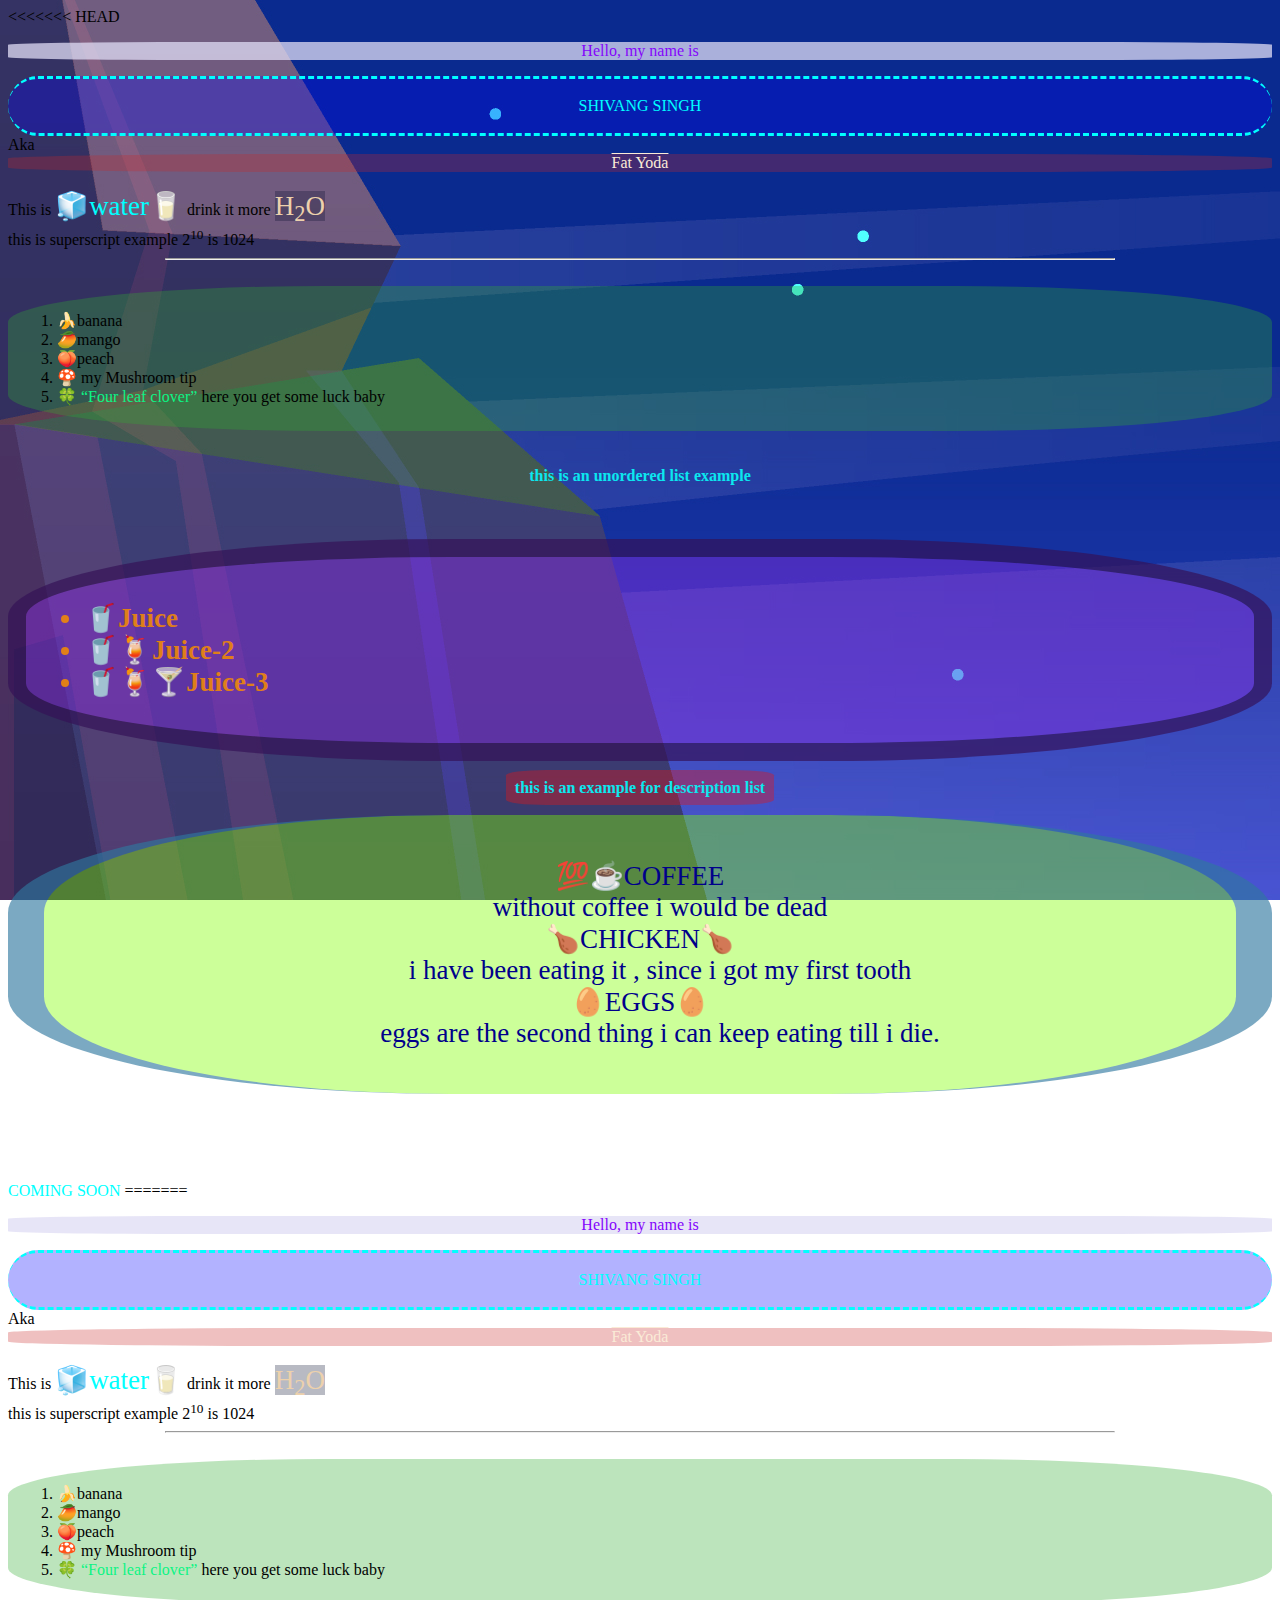
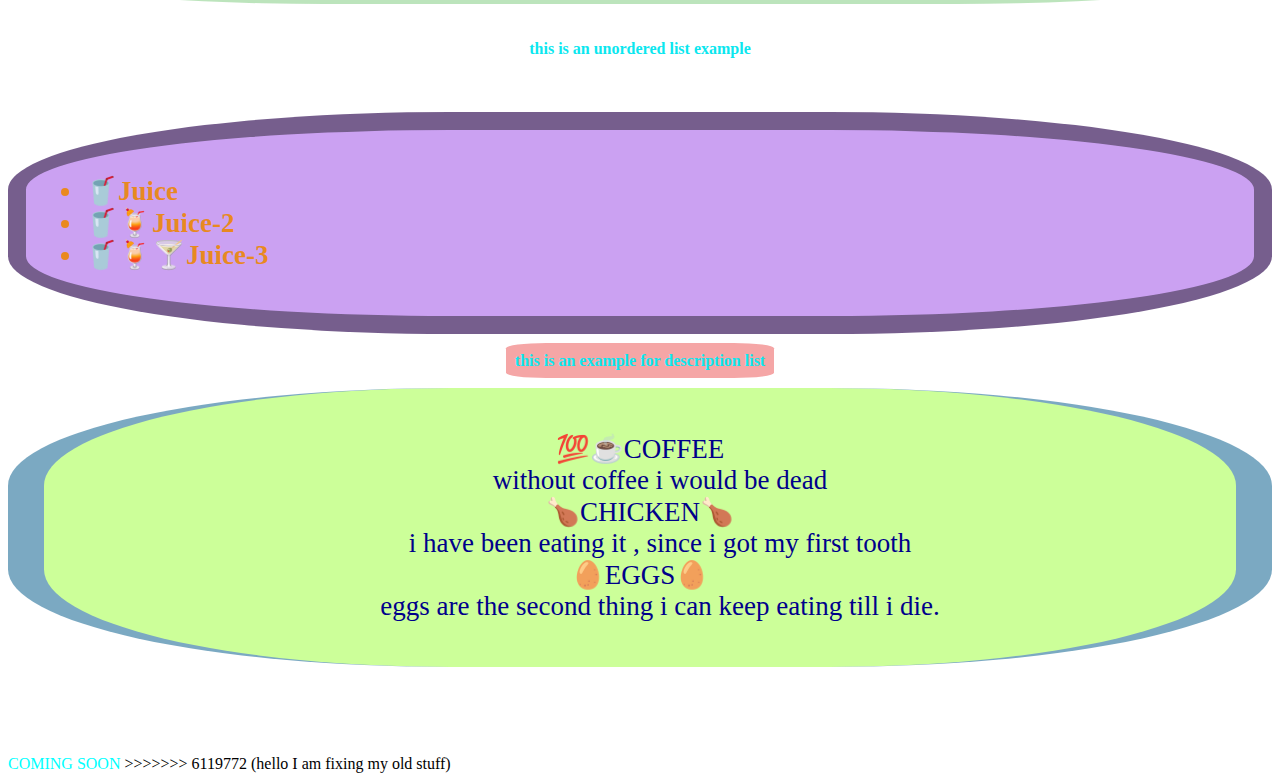
<file: bio.html>
<<<<<<< HEAD
<!DOCTYPE html>
<html lang="en">
<head>
    <meta charset="UTF-8">
    <meta http-equiv="X-UA-Compatible" content="IE=edge">
    <meta name="viewport" content="width=device-width, initial-scale=1.0">
    <title>about me , i think i am stupid</title>
    <link rel="stylesheet" href="style_3.css">
</head>
<body background="night.jpg" >
  <div class="main">
    <p class="paragraph" style="color: rgb(132, 4, 252); border-radius: 15%;text-align: center;background-color: rgba(223, 220, 245, 0.753);">
        Hello, my name is 
        <!--span is useful to use css on a particular element -->
        <br>
        <div class="name">SHIVANG SINGH</div> Aka <div class="alias">Fat Yoda</div>
        <br>
        This is <span style="color:aqua; font-size: 3vh;"> 🧊water🥛</span>
         drink it more
        <span style="font-size:3vh ;background-color: rgba(4, 9, 41, 0.283) ;color: rgb(237, 209, 172);">H<sub>2</sub>O</span>
    
        <br>
        this  is superscript example
        2<sup>10</sup> is 1024
<hr width="75%">
<br>
        <div class="olist">
            <ol>
                <li>🍌banana</li>
                <li>🥭mango</li>
                <li>🍑peach</li>
                <li>🍄 my Mushroom tip</li>
                <li>🍀 <q style ="color: rgb(12, 244, 132);">Four leaf clover</q> here you get some luck baby</li>
            </ol>
        </div>
        <br>
    <br>
        
    <div class="finale">
       this is an unordered list example
       <br>
    <br>
    <br>
    <br>
       <div class="ulist">
        <ul>
            <li>🥤juice</li>
            <li>🥤🍹juice-2</li>
            <li>🥤🍹🍸juice-3</li>
        </ul>
       </div>
       <br>
    <span style="background-color: rgba(228, 22, 22, 0.379);border-radius: 15%; padding: 1vh;">this is an example for description list</span>
    <br>
    <br>
    <div class="dlist">
        <dl><dt>💯☕COFFEE</dt>
            <dd>without coffee i would be dead</dd>
            <dt>🍗CHICKEN🍗</dt>
            <dd>i have been eating it ,
                since i got my first tooth</dd>
            <dt>🥚EGGS🥚</dt>
            <dd>eggs are the second 
                thing i can keep eating till i die.</dd>
        </dl>
    </div>
</div>
    
    </p>
  </div>
  <br>
  <br>
  <br>
  <br>
  <span style="text-align:justify ; color: aqua; ">COMING SOON</span>
</body>
</html>
=======
<!DOCTYPE html>
<html lang="en">
<head>
    <meta charset="UTF-8">
    <meta http-equiv="X-UA-Compatible" content="IE=edge">
    <meta name="viewport" content="width=device-width, initial-scale=1.0">
    <title>about me , i think i am stupid</title>
    <link rel="stylesheet" href="style_3.css">
</head>
<body background="night.jpg" >
  <div class="main">
    <p class="paragraph" style="color: rgb(132, 4, 252); border-radius: 15%;text-align: center;background-color: rgba(223, 220, 245, 0.753);">
        Hello, my name is 
        <!--span is useful to use css on a particular element -->
        <br>
        <div class="name">SHIVANG SINGH</div> Aka <div class="alias">Fat Yoda</div>
        <br>
        This is <span style="color:aqua; font-size: 3vh;"> 🧊water🥛</span>
         drink it more
        <span style="font-size:3vh ;background-color: rgba(4, 9, 41, 0.283) ;color: rgb(237, 209, 172);">H<sub>2</sub>O</span>
    
        <br>
        this  is superscript example
        2<sup>10</sup> is 1024
<hr width="75%">
<br>
        <div class="olist">
            <ol>
                <li>🍌banana</li>
                <li>🥭mango</li>
                <li>🍑peach</li>
                <li>🍄 my Mushroom tip</li>
                <li>🍀 <q style ="color: rgb(12, 244, 132);">Four leaf clover</q> here you get some luck baby</li>
            </ol>
        </div>
        <br>
    <br>
        
    <div class="finale">
       this is an unordered list example
       <br>
    <br>
    <br>
    <br>
       <div class="ulist">
        <ul>
            <li>🥤juice</li>
            <li>🥤🍹juice-2</li>
            <li>🥤🍹🍸juice-3</li>
        </ul>
       </div>
       <br>
    <span style="background-color: rgba(228, 22, 22, 0.379);border-radius: 15%; padding: 1vh;">this is an example for description list</span>
    <br>
    <br>
    <div class="dlist">
        <dl><dt>💯☕COFFEE</dt>
            <dd>without coffee i would be dead</dd>
            <dt>🍗CHICKEN🍗</dt>
            <dd>i have been eating it ,
                since i got my first tooth</dd>
            <dt>🥚EGGS🥚</dt>
            <dd>eggs are the second 
                thing i can keep eating till i die.</dd>
        </dl>
    </div>
</div>
    
    </p>
  </div>
  <br>
  <br>
  <br>
  <br>
  <span style="text-align:justify ; color: aqua; ">COMING SOON</span>
</body>
</html>
>>>>>>> 6119772 (hello I am fixing my old stuff)
</file>
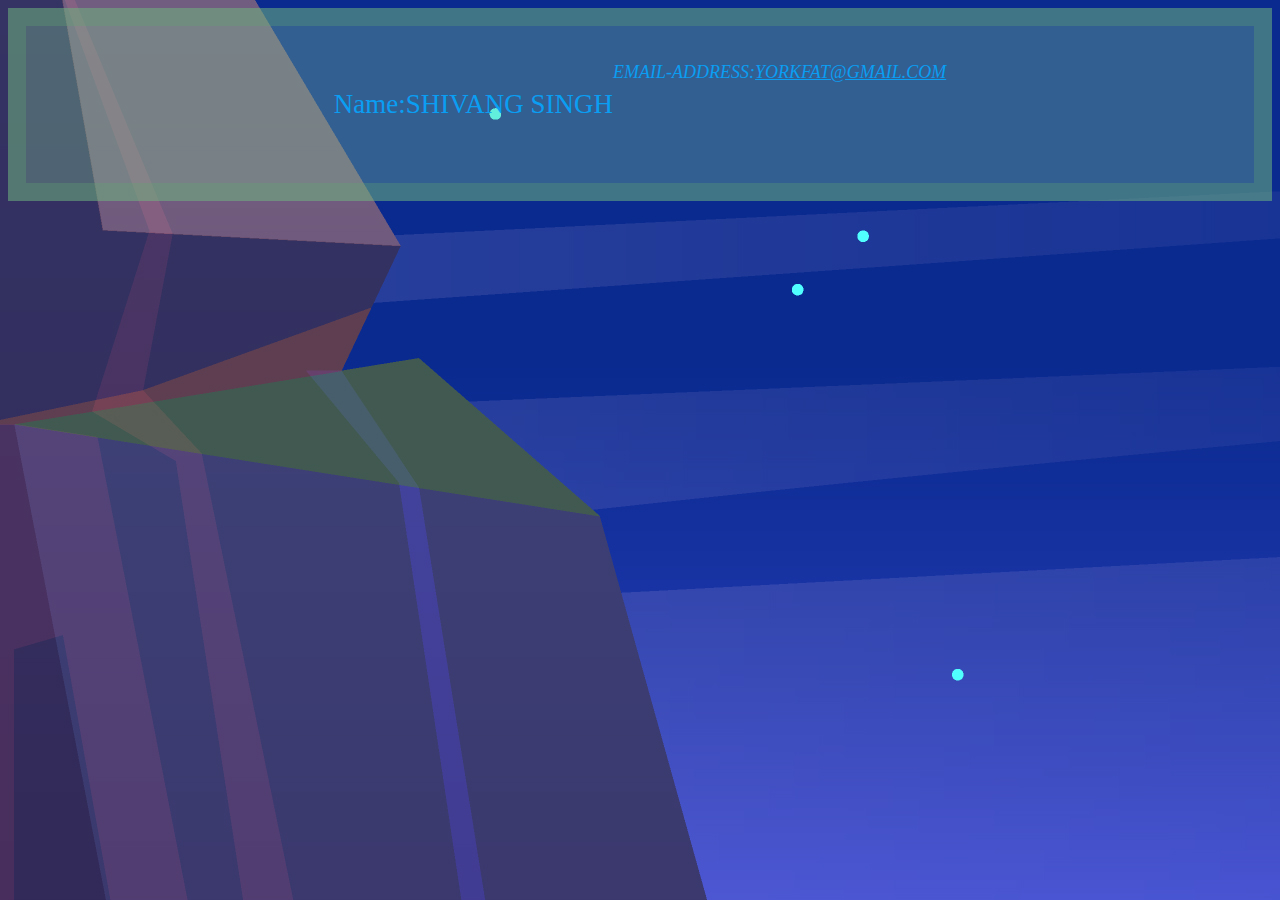
<file: contact.html>
<!DOCTYPE html>
<html lang="en">
<head>
    <meta charset="UTF-8">
    <meta http-equiv="X-UA-Compatible" content="IE=edge">
    <meta name="viewport" content="width=device-width, initial-scale=1.0">
    <title>contact info</title>
    <link rel="stylesheet" href="contact_style.css">
</head>
<body background="night.jpg">
    <div class="my">
        <p style = "font-size: 3vh">
            Name:SHIVANG SINGH
            <address style = "font-size: 2vh">
                
                

    EMAIL-ADDRESS:<a href='#'>YORKFAT@GMAIL.COM</a>
    
            </address>
        </p>
    </div>
  
    
</body>
</html>
</file>
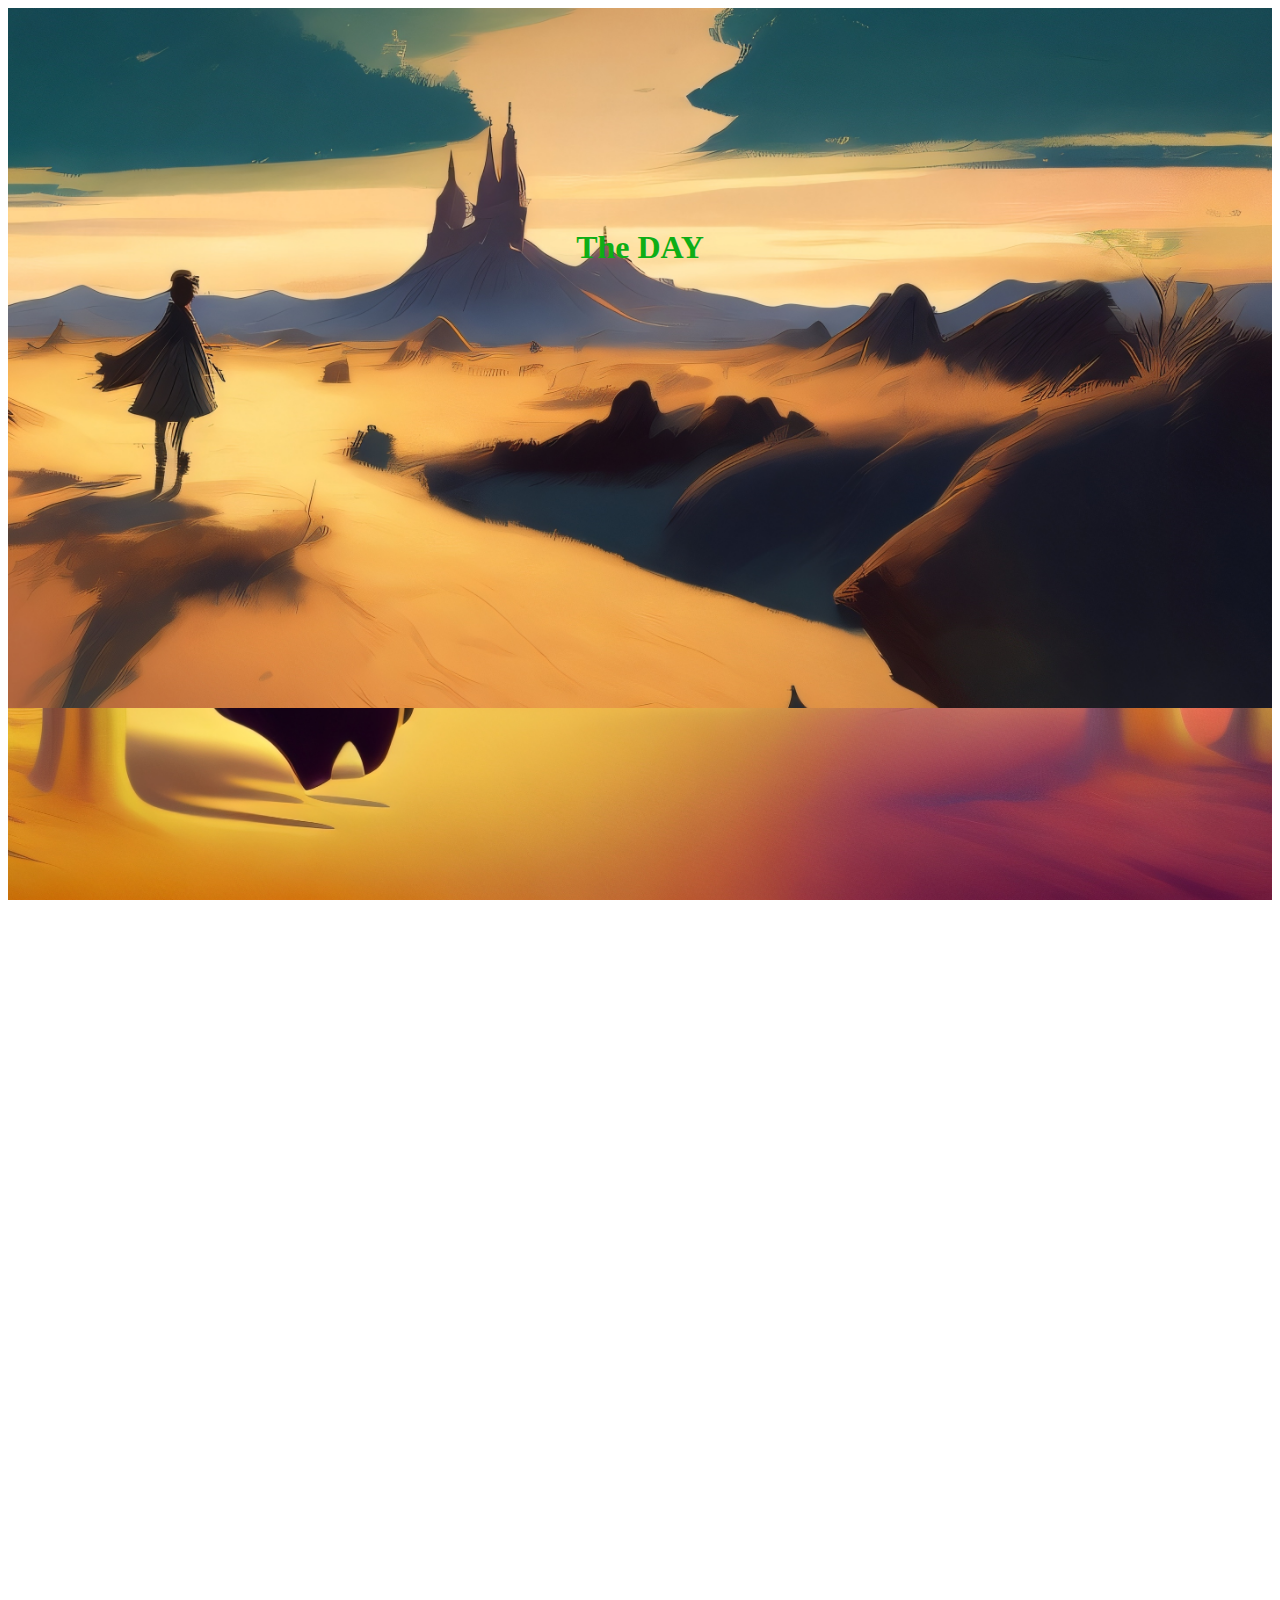
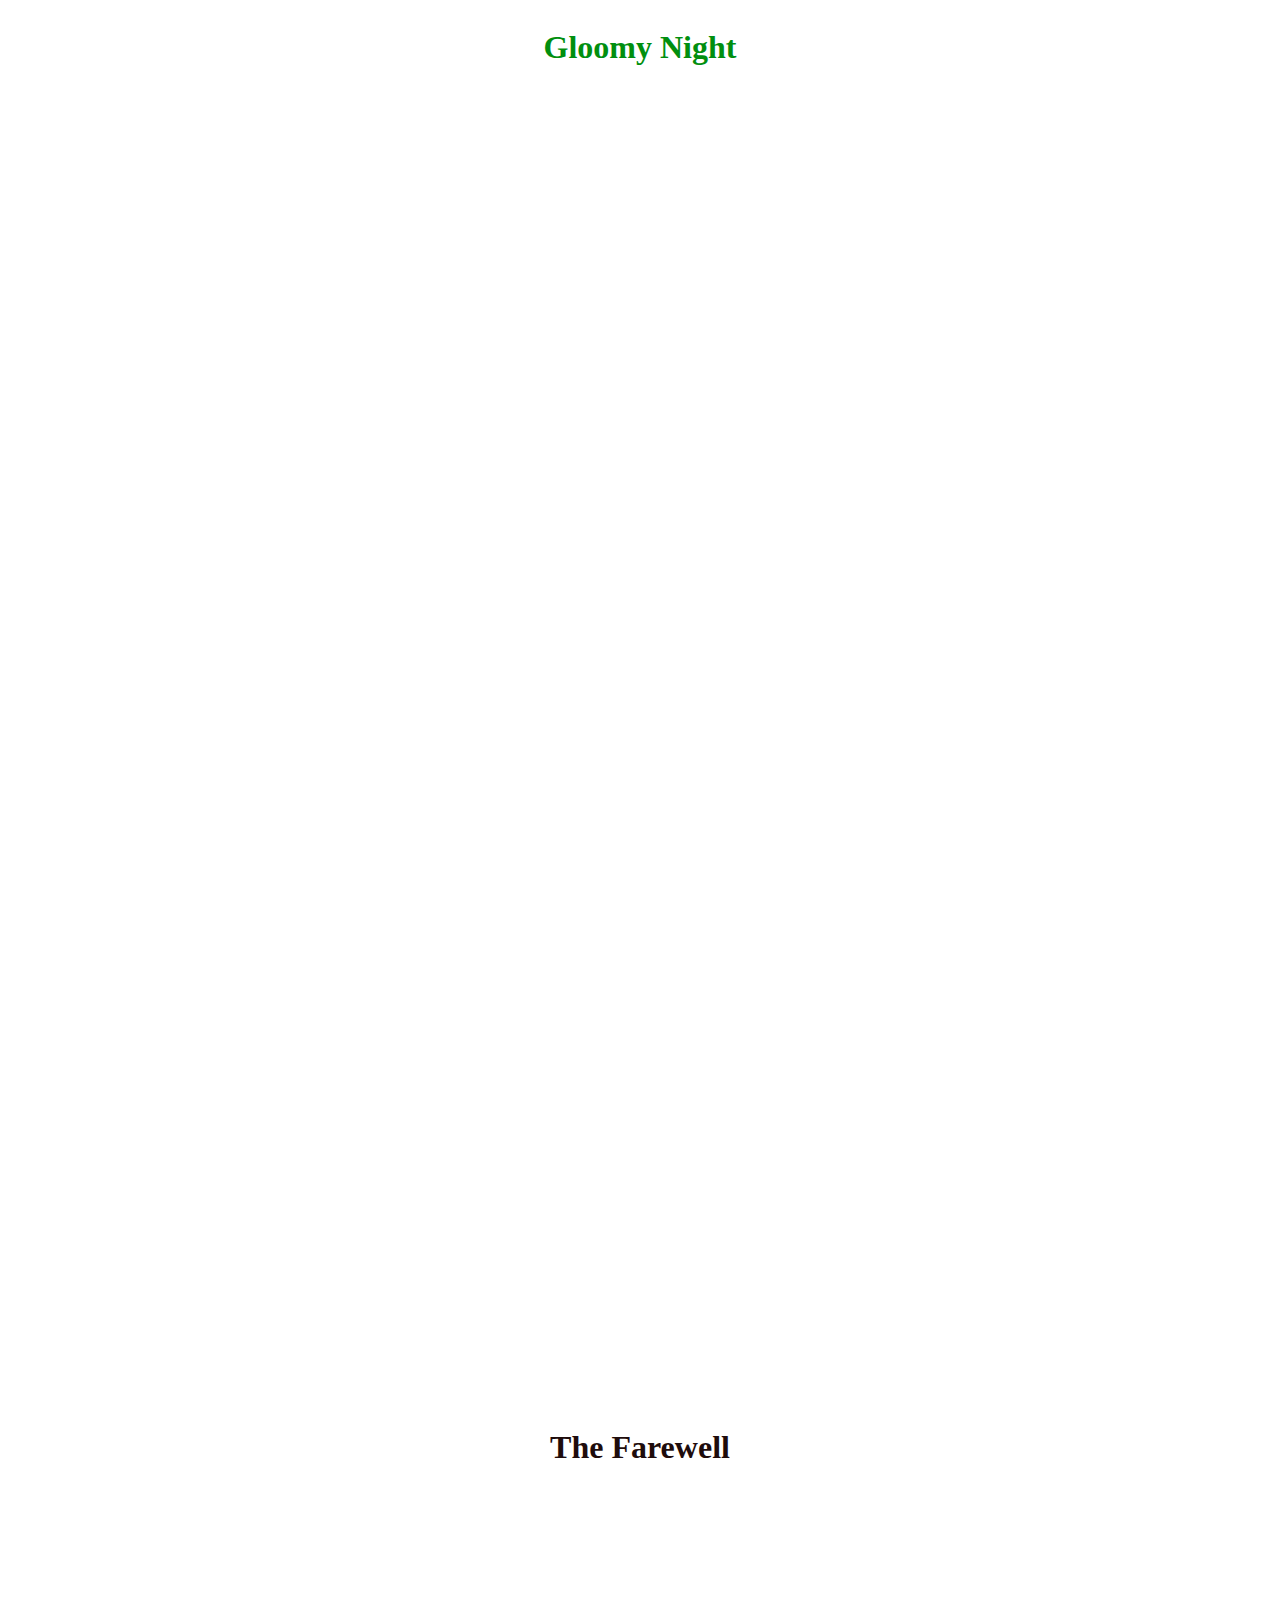
<file: gallery.html>
<!DOCTYPE html>

<html>

<head>

	<title>Gallery for the persian nights</title>

	<style>

		.parallax {

			background-image: url("1.jpg");

			height: 500px;

			background-attachment: fixed;

			background-position: center;

			background-repeat: no-repeat;

			background-size: cover;

			text-align: center;

			color: rgb(14, 174, 22);
			

			padding-top: 200px;

		}
		.parallax:hover{
			color:white;
			transition:  1.5s ease;
			text-shadow: 2vh 4px 15px green;
			transform:scale(1.2);
			
		}

		.parallax2 {

			background-image: url("2.jpg");

			height: 500px;

			background-attachment: fixed;

			background-position: center;

			background-repeat: no-repeat;

			background-size: cover;

			text-align: center;

			color: white;

			padding-top: 200px;

		}
		.parallax2:hover{
			color:rgb(193, 0, 0);
			transition:  2s ease;
			text-shadow: 12px 15px 15px rgb(243, 232, 230);
			background-color: black;
			transform:scale(1.2)
			
		}

		.parallax3 {

			background-image: url("3.jpg");

			height: 500px;

			background-attachment: fixed;

			background-position: center;

			background-repeat: no-repeat;

			background-size: cover;

			text-align: center;

			color: rgb(1, 143, 15);

			padding-top: 200px;

		}

		.parallax3:hover{
			color:rgb(193, 0, 0);
			transition:  1.5s ease;
			text-shadow: 12px 15px 15px rgb(10, 6, 5);
			transform:scale(1.2)
			
		}

		.parallax4 {

			background-image: url("4.jpg");

			height: 500px;

			background-attachment: fixed;

			background-position: center;

			background-repeat: no-repeat;

			background-size: cover;

			text-align: center;

			color: white;

			padding-top: 200px;

		}
		.parallax4:hover{
			color:rgb(193, 0, 0);
			transition:  2s ease;
			text-shadow: 12px 15px 15px rgb(216, 231, 216);
			transform:scale(1.2)
			
		}

		.parallax5 {

			background-image: url("5.jpg");

			height: 500px;

			background-attachment: fixed;

			background-position: center;

			background-repeat: no-repeat;

			background-size: cover;

			text-align: center;

			color: rgb(30, 12, 12);

			padding-top: 200px;

		}
		.parallax5:hover{
			color:rgb(19, 209, 200);
			transition:  1.2s ease;
			transform:scale(1.15);
			text-shadow: 20px 15px 12px rgb(30, 10, 10);
		}
		.parallax5:hover~ .parallax5{
			transform: scale(0.8);
			transition:  2s ease;
		}

	</style>

</head>

<body>

	<div class="parallax">

		<h1>The DAY </h1>

	</div>

	<div class="parallax2">

		<h1>The Palace </h1>

	</div>

	<div class="parallax3">

		<h1>Gloomy Night </h1>

	</div>

	<div class="parallax4">

		<h1>Dark desert</h1>

	</div>

	<div class="parallax5">

		<h1>The Farewell</h1>

	</div>

</body>

</html>
</file>
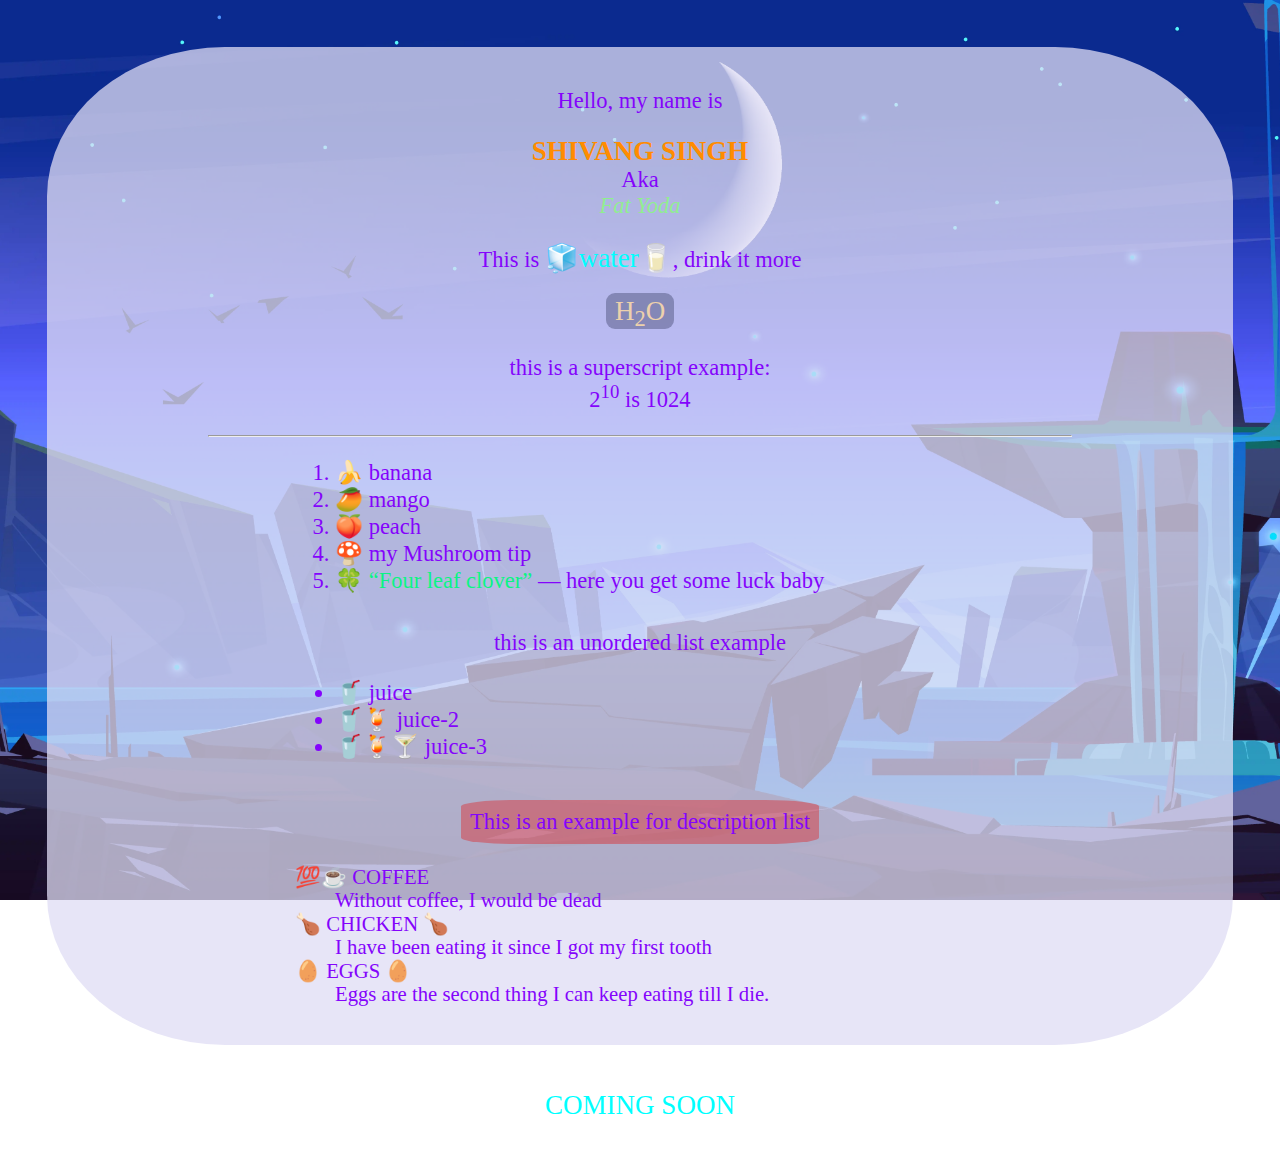
<file: pages/bio.html>
<!DOCTYPE html>
<html lang="en">
<head>
  <meta charset="UTF-8" />
  <meta http-equiv="X-UA-Compatible" content="IE=edge" />
  <meta name="viewport" content="width=device-width, initial-scale=1.0"/>
  <link rel="stylesheet" href="../style/style_3.css" />
  <title>About Me — Shivang "Fat Yoda"</title>
</head>
<body>
  <div class="main">
    <div class="paragraph">
      <p>Hello, my name is</p>
      <div class="name">SHIVANG SINGH</div> Aka <div class="alias">Fat Yoda</div>

      <p>This is <span class="highlight">🧊water🥛</span>, drink it more</p>
      <span class="h2o">H<sub>2</sub>O</span>

      <p>this is a superscript example:<br>2<sup>10</sup> is 1024</p>
      <hr width="75%" />

      <div class="olist">
        <ol>
          <li>🍌 banana</li>
          <li>🥭 mango</li>
          <li>🍑 peach</li>
          <li>🍄 my Mushroom tip</li>
          <li>🍀 <q class="quote">Four leaf clover</q> — here you get some luck baby</li>
        </ol>
      </div>

      <div class="finale">
        <p>this is an unordered list example</p>
        <div class="ulist">
          <ul>
            <li>🥤 juice</li>
            <li>🥤🍹 juice-2</li>
            <li>🥤🍹🍸 juice-3</li>
          </ul>
        </div>

        <div class="dlist-header">This is an example for description list</div>

        <div class="dlist">
          <dl>
            <dt>💯☕ COFFEE</dt>
            <dd>Without coffee, I would be dead</dd>
            <dt>🍗 CHICKEN 🍗</dt>
            <dd>I have been eating it since I got my first tooth</dd>
            <dt>🥚 EGGS 🥚</dt>
            <dd>Eggs are the second thing I can keep eating till I die.</dd>
          </dl>
        </div>
      </div>
    </div>
    <span class="coming-soon">COMING SOON</span>
  </div>
</body>
</html>
</file>
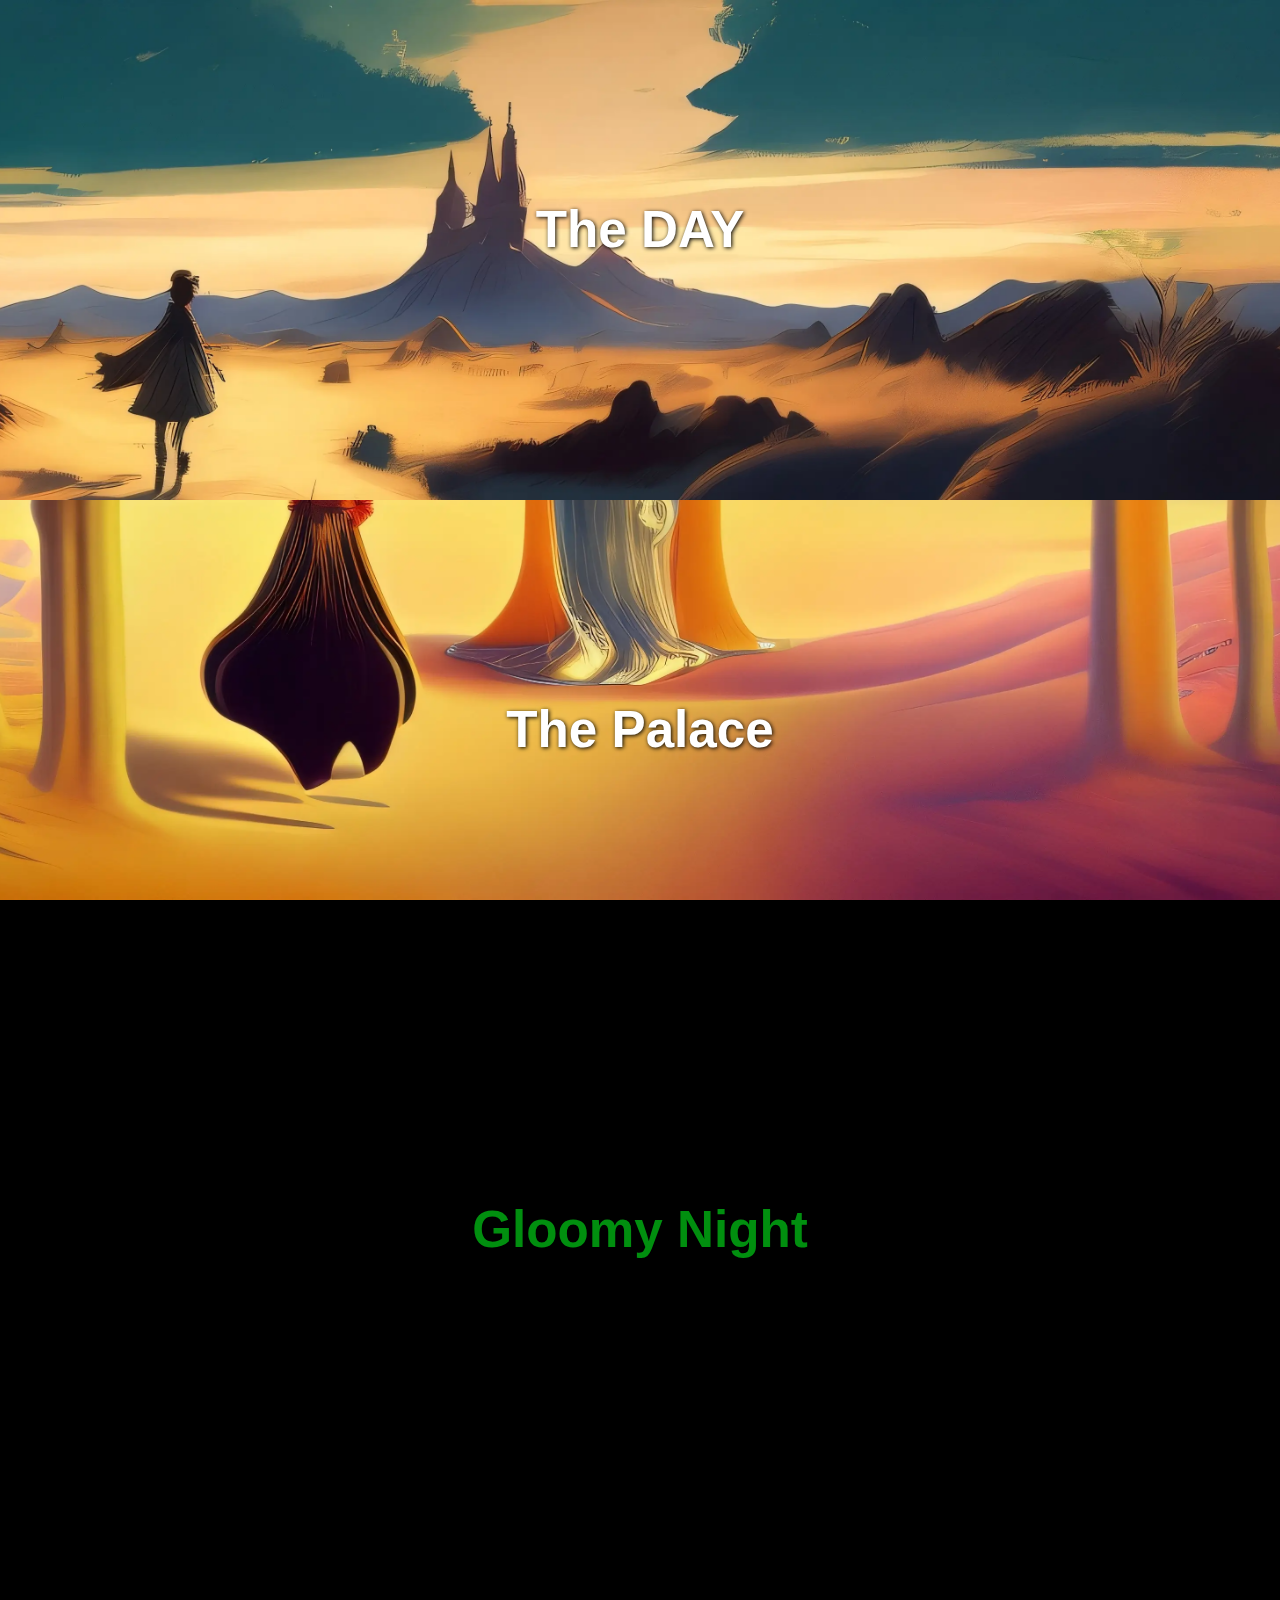
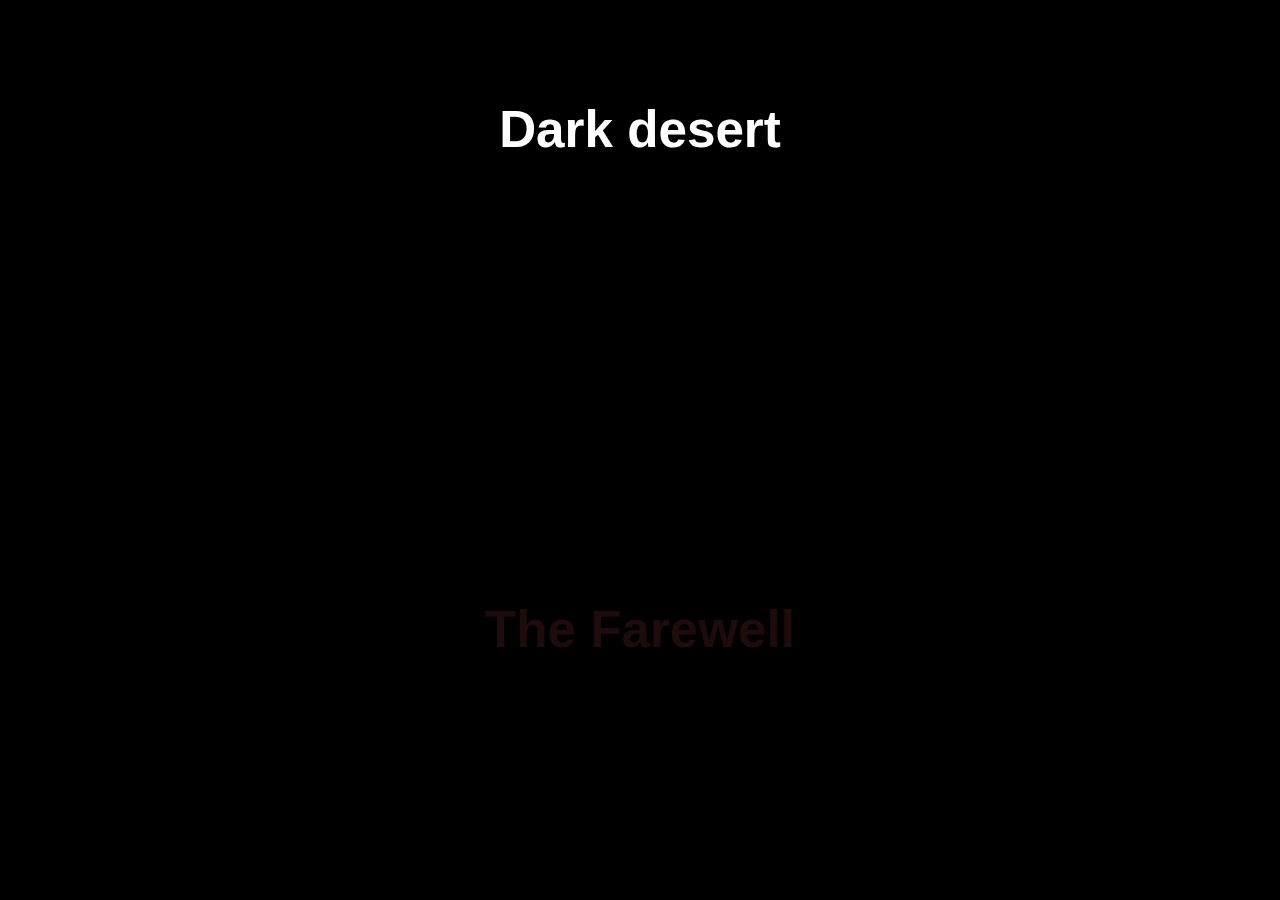
<file: pages/gallery.html>
<!DOCTYPE html>
<html lang="en">
  <head>
    <meta charset="UTF-8" />
    <meta name="viewport" content="width=device-width, initial-scale=1" />
    <title>Gallery for the Persian Nights</title>
    <style>
      /* Prevent horizontal scroll */
      html,
      body {
        margin: 0;
        padding: 0;
        overflow-x: hidden;
        font-family: Arial, sans-serif;
        background-color: #000;
        color: white;
      }

      /* Common parallax style */
      .parallax,
      .parallax2,
      .parallax3,
      .parallax4,
      .parallax5 {
        height: 500px;
        background-attachment: fixed;
        background-position: center;
        background-repeat: no-repeat;
        background-size: cover;
        text-align: center;
        padding-top: 200px;
        max-width: 100vw;
        margin: 0 auto;
        box-sizing: border-box;
        transition: transform 1.5s ease, color 1.5s ease, text-shadow 1.5s ease,
          background-color 1.5s ease;
        transform-origin: center center;
        cursor: pointer;
      }

      /* Individual backgrounds and colors */
      .parallax {
        background-image: url("../assets/1.webp");
        color: rgb(14, 174, 22);
      }
      .parallax:hover {
        color: white;
        text-shadow: 2vh 4px 15px green;
      }

      .parallax2 {
        background-image: url("../assets/2.webp");
        color: white;
      }
      .parallax2:hover {
        color: rgb(193, 0, 0);
        text-shadow: 12px 15px 15px rgb(243, 232, 230);
        background-color: black;
      }

      .parallax3 {
        background-image: url("../assets/3.webp");
        color: rgb(1, 143, 15);
      }
      .parallax3:hover {
        color: rgb(193, 0, 0);
        text-shadow: 12px 15px 15px rgb(10, 6, 5);
      }

      .parallax4 {
        background-image: url("../assets/4.webp");
        color: white;
      }
      .parallax4:hover {
        color: rgb(193, 0, 0);
        text-shadow: 12px 15px 15px rgb(216, 231, 216);
      }

      .parallax5 {
        background-image: url("../assets/5.webp");
        color: rgb(30, 12, 12);
        transition: transform 1.2s ease, color 1.2s ease, text-shadow 1.2s ease;
      }
      .parallax5:hover {
        color: rgb(19, 209, 200);
        text-shadow: 20px 15px 12px rgb(30, 10, 10);
      }

      /* Responsive font sizes */
      h1 {
        margin: 0;
        font-size: 4vw;
        text-shadow: 1px 1px 4px #000;
      }

      /* Responsive adjustments for smaller screens */
      @media (max-width: 768px) {
        .parallax,
        .parallax2,
        .parallax3,
        .parallax4,
        .parallax5 {
          height: 300px;
          padding-top: 100px;
        }
        h1 {
          font-size: 6vw;
        }
      }

      @media (max-width: 400px) {
        .parallax,
        .parallax2,
        .parallax3,
        .parallax4,
        .parallax5 {
          height: 250px;
          padding-top: 80px;
        }
        h1 {
          font-size: 8vw;
        }
      }
    </style>
  </head>
  <body>
    <div class="parallax">
      <h1>The DAY</h1>
    </div>

    <div class="parallax2">
      <h1>The Palace</h1>
    </div>

    <div class="parallax3">
      <h1>Gloomy Night</h1>
    </div>

    <div class="parallax4">
      <h1>Dark desert</h1>
    </div>

    <div class="parallax5">
      <h1>The Farewell</h1>
    </div>
  </body>
</html>
</file>
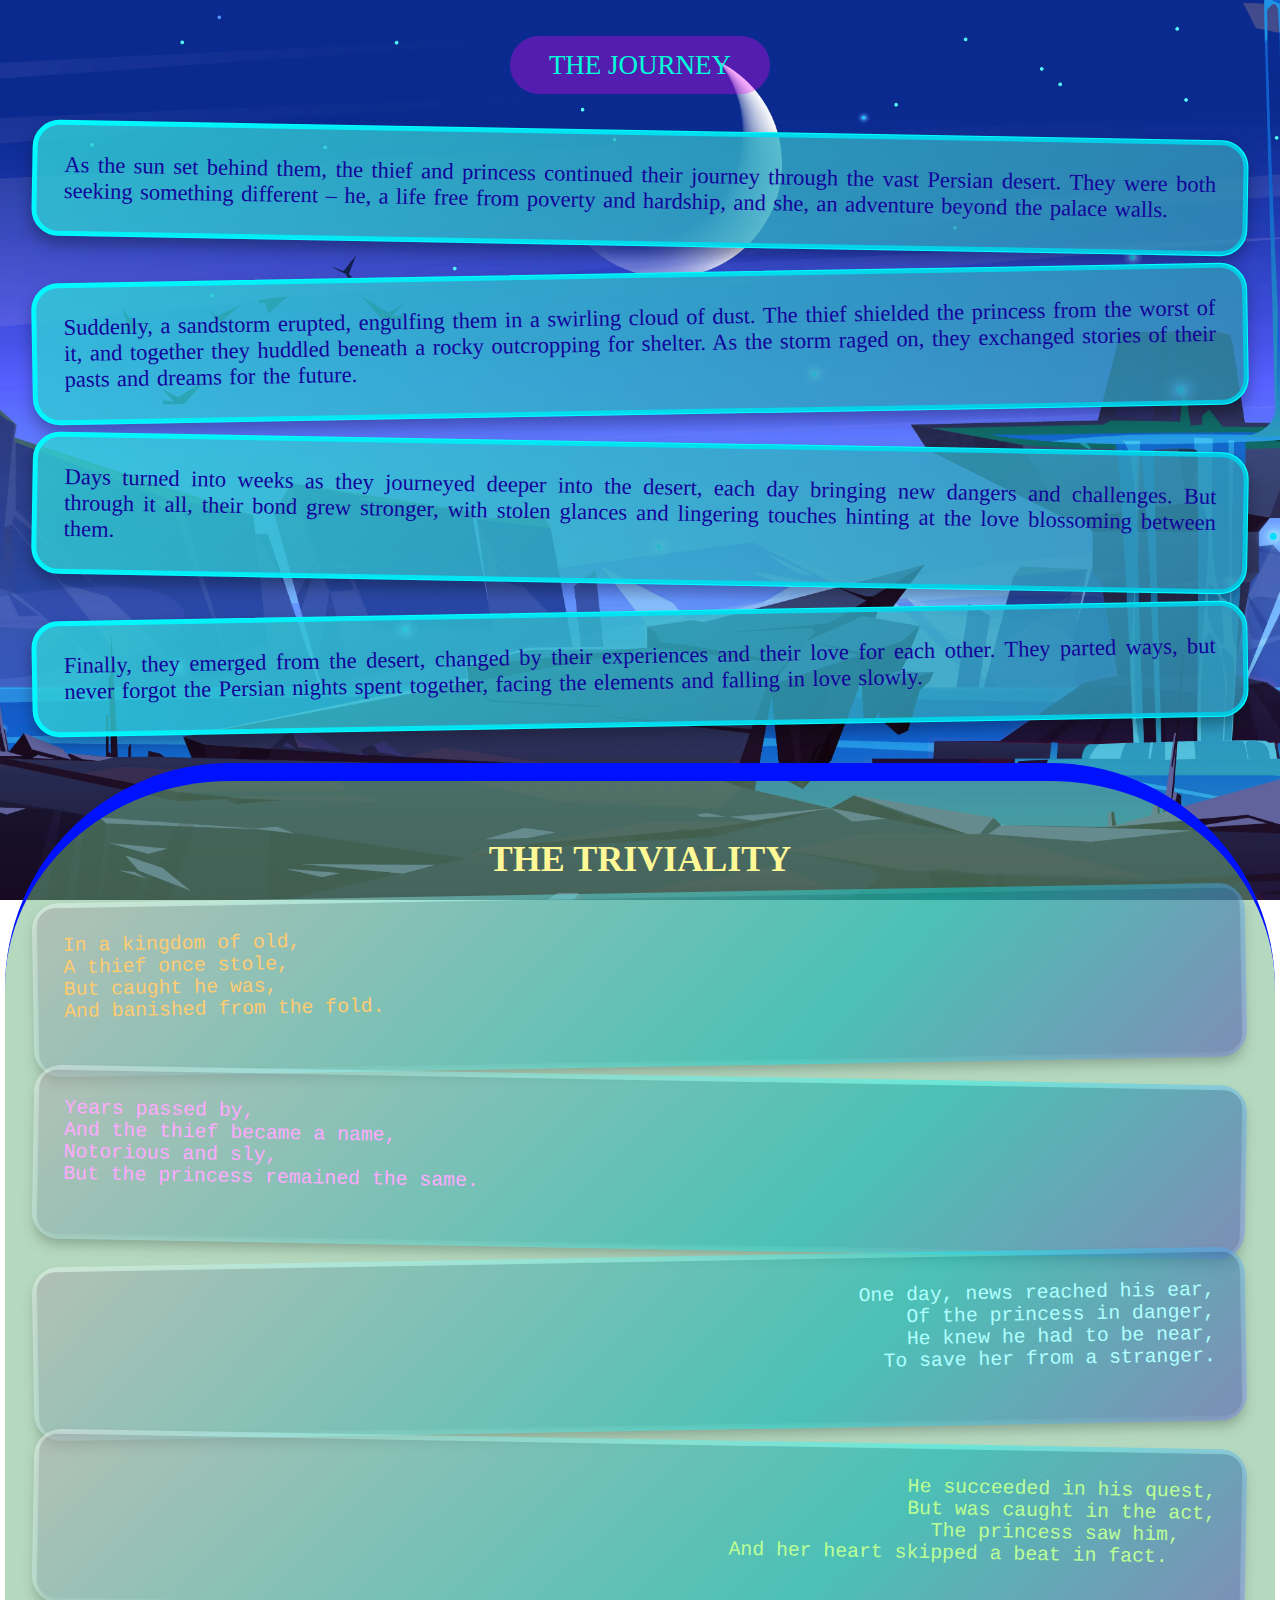
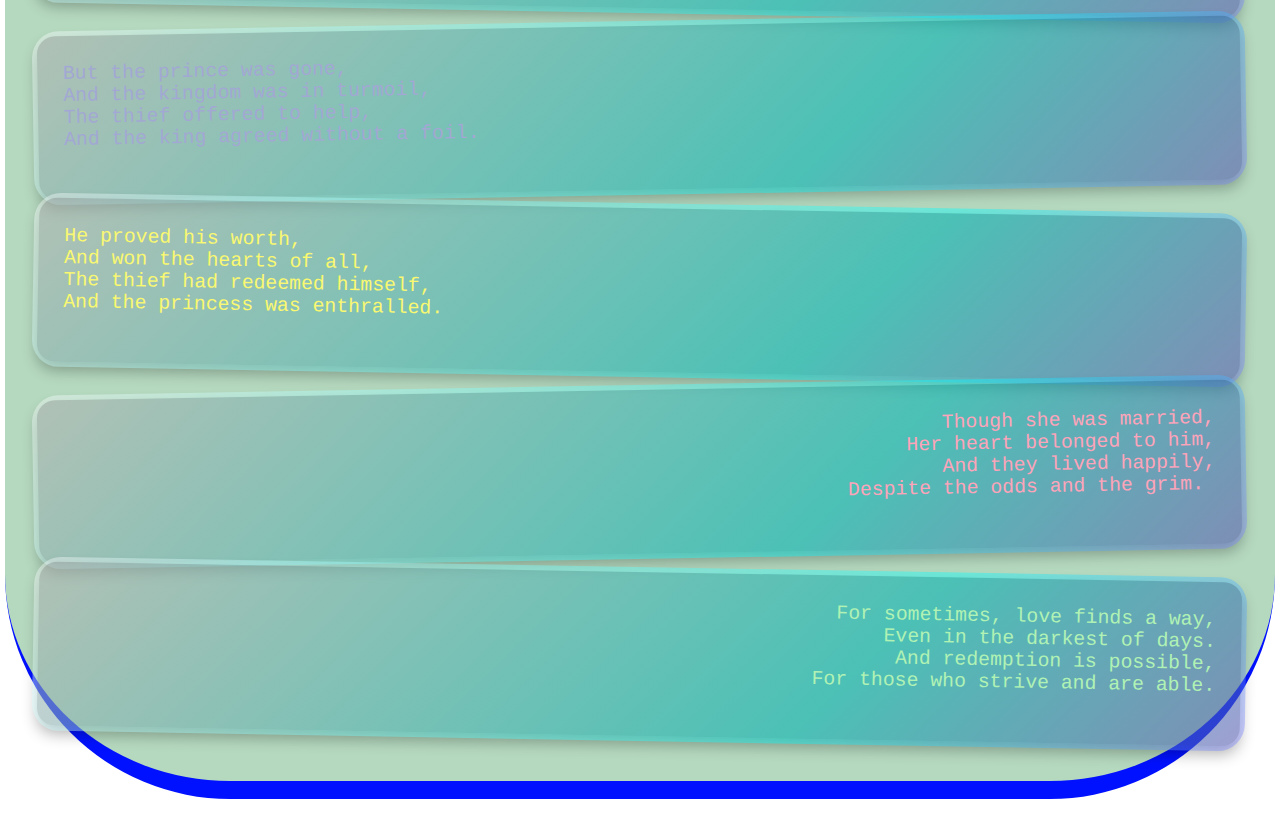
<file: pages/story.html>
<!DOCTYPE html>
<html lang="en">
  <head>
    <meta charset="UTF-8" />
    <meta http-equiv="X-UA-Compatible" content="IE=edge" />
    <meta name="viewport" content="width=device-width, initial-scale=1.0" />
    <title>The Journey</title>
    <link rel="stylesheet" href="../style/style_2.css" />
  </head>
  <body>
    <div class="story">
      <header>THE JOURNEY</header>
      <p>
        As the sun set behind them, the thief and princess continued their
        journey through the vast Persian desert. They were both seeking
        something different – he, a life free from poverty and hardship, and
        she, an adventure beyond the palace walls.
      </p>
      <p>
        Suddenly, a sandstorm erupted, engulfing them in a swirling cloud of
        dust. The thief shielded the princess from the worst of it, and together
        they huddled beneath a rocky outcropping for shelter. As the storm raged
        on, they exchanged stories of their pasts and dreams for the future.
      </p>
      <p>
        Days turned into weeks as they journeyed deeper into the desert, each
        day bringing new dangers and challenges. But through it all, their bond
        grew stronger, with stolen glances and lingering touches hinting at the
        love blossoming between them.
      </p>
      <p>
        Finally, they emerged from the desert, changed by their experiences and
        their love for each other. They parted ways, but never forgot the
        Persian nights spent together, facing the elements and falling in love
        slowly.
      </p>
    </div>

    <div class="poem">
      <h2>THE TRIVIALITY</h2>

      <pre class="verse_1">
In a kingdom of old,
A thief once stole,
But caught he was,
And banished from the fold.
      </pre>

      <pre class="verse_2">
Years passed by,
And the thief became a name,
Notorious and sly,
But the princess remained the same.
      </pre>

      <pre class="verse_3">
One day, news reached his ear,
Of the princess in danger,
He knew he had to be near,
To save her from a stranger.
      </pre>

      <pre class="verse_4">
He succeeded in his quest,
But was caught in the act,
The princess saw him,   
And her heart skipped a beat in fact.    
      </pre>

      <pre class="verse_5">
But the prince was gone,
And the kingdom was in turmoil,
The thief offered to help,
And the king agreed without a foil.
      </pre>

      <pre class="verse_6">
He proved his worth,
And won the hearts of all,
The thief had redeemed himself,
And the princess was enthralled.
      </pre>

      <pre class="verse_7">
Though she was married,
Her heart belonged to him,
And they lived happily,
Despite the odds and the grim. 
      </pre>

      <pre class="verse_8">
For sometimes, love finds a way,
Even in the darkest of days.
And redemption is possible,
For those who strive and are able.
      </pre>
    </div>
  </body>
</html>
</file>
<file: style_3.css>
<<<<<<< HEAD
*{
    background-size: cover;
}

body{
    background-attachment: fixed;
    
}

.olist{

    background-color: rgba(49, 172, 49, 0.326);
    border-radius: 25%;
    padding: 1vh;
}
.name{
    text-align: center;
    color: aqua;
    background-color: rgba(0, 0, 255, 0.3);
    border-radius: 4vh;
    border-style: dashed;
    border-left:none;
    border-right: none;
    overflow: hidden;
padding: 2vh;
}
.alias{

text-align: center;
text-decoration-line: overline;
color:antiquewhite;
border-radius: 25%;
background-color: rgba(199, 42, 42, 0.294);
overflow-wrap:break-word ;
}

.finale{

    text-align: center;
    font-weight: 600;
    color:rgb(11, 231, 239);
    
}
.ulist{
text-align: justify;
background-color: rgba(137, 43, 226, 0.445);
border-radius: 35%;
padding: 2vh;
border:2vh solid;
border-color: rgba(0, 0, 0, 0.419);
text-overflow: clip;
text-transform: capitalize;
font-size: 3vh;
color:rgba(236, 135, 11, 0.918);

}

.dlist{

    background-color: rgba(128, 255, 0, 0.4);
    border-radius: 35%;
    border: 4vh solid;
    border-color: rgba(0, 38, 255, 0.395);
    border-bottom: none;
    border-top: none;
    font-weight: 500;
    font-size: 3vh;
    color: darkblue;
    padding: 2vh;
}
=======
*{
    background-size: cover;
}

body{
    background-attachment: fixed;
    
}

.olist{

    background-color: rgba(49, 172, 49, 0.326);
    border-radius: 25%;
    padding: 1vh;
}
.name{
    text-align: center;
    color: aqua;
    background-color: rgba(0, 0, 255, 0.3);
    border-radius: 4vh;
    border-style: dashed;
    border-left:none;
    border-right: none;
    overflow: hidden;
padding: 2vh;
}
.alias{

text-align: center;
text-decoration-line: overline;
color:antiquewhite;
border-radius: 25%;
background-color: rgba(199, 42, 42, 0.294);
overflow-wrap:break-word ;
}

.finale{

    text-align: center;
    font-weight: 600;
    color:rgb(11, 231, 239);
    
}
.ulist{
text-align: justify;
background-color: rgba(137, 43, 226, 0.445);
border-radius: 35%;
padding: 2vh;
border:2vh solid;
border-color: rgba(0, 0, 0, 0.419);
text-overflow: clip;
text-transform: capitalize;
font-size: 3vh;
color:rgba(236, 135, 11, 0.918);

}

.dlist{

    background-color: rgba(128, 255, 0, 0.4);
    border-radius: 35%;
    border: 4vh solid;
    border-color: rgba(0, 38, 255, 0.395);
    border-bottom: none;
    border-top: none;
    font-weight: 500;
    font-size: 3vh;
    color: darkblue;
    padding: 2vh;
}
>>>>>>> 6119772 (hello I am fixing my old stuff)
</file>
<file: contact_style.css>
*{
color:rgb(10, 158, 243);
}

.my{
   background-color: rgba(136, 207, 152, 0.326);
   border: 2vh solid;
   border-color: rgba(97, 166, 112, 0.313);
   padding:4svh ;
   text-align: center;
   border-spacing: 15svh;
   transition:  0.55s ease-out;
   display: flex;
   justify-content: center;
   align-items: bottom;
   text-decoration: none;

}

.my:hover{
    text-shadow: 9px 4px 12px  rgb(0, 0, 0) ;
  color:rgb(100, 0, 92);
  border-color: rgba(97, 166, 112, 0.313);
    background-color: rgba(80, 85, 33, 0.647);
    transition:  0.25s ease-out;
    border-radius: 25%;
    border-bottom: none;
    border-top:none;
    transition: 600ms ease;
   transform: scale(0.9);


}
</file>
<file: style/style_3.css>
body {
  background-image: url("../assets/night.webp");
  background-attachment: fixed;
  background-size: cover;
  background-repeat: no-repeat;
  background-position: center;
  font-family: Georgia, serif;
  color: #fff;
  margin: 0;
  padding: 20px;
}

.main {
  padding: 3vh;
}

.paragraph {
  background-color: rgba(223, 220, 245, 0.753);
  border-radius: 15%;
  padding: 2vh;
  text-align: center;
  color: rgb(132, 4, 252);
  font-size: 2.5vh;
}

.name {
  font-size: 3vh;
  font-weight: bold;
  color: #ff8c00;
}

.alias {
  font-size: 2.5vh;
  font-style: italic;
  color: lightgreen;
}

.highlight {
  color: aqua;
  font-size: 3vh;
}

.h2o {
  font-size: 3vh;
  background-color: rgba(4, 9, 41, 0.283);
  color: rgb(237, 209, 172);
  padding: 0.3vh 1vh;
  border-radius: 1vh;
}

.olist ol {
  text-align: left;
  margin-left: 20%;
  font-size: 2.5vh;
}

.quote {
  color: rgb(12, 244, 132);
}

.finale {
  margin-top: 4vh;
}

.ulist ul {
  list-style-type: disc;
  text-align: left;
  margin-left: 20%;
  font-size: 2.5vh;
}

.dlist-header {
  background-color: rgba(228, 22, 22, 0.379);
  border-radius: 15%;
  padding: 1vh;
  display: inline-block;
  margin-top: 2vh;
  font-size: 2.5vh;
}

.dlist {
  margin-top: 1vh;
  font-size: 2.3vh;
  text-align: left;
  margin-left: 20%;
}

.coming-soon {
  display: block;
  text-align: center;
  font-size: 3vh;
  color: aqua;
  margin-top: 5vh;
}
</file>
<file: style/style_2.css>
body {
  background-attachment: fixed;
  background-size: cover;
  background-repeat: no-repeat;
  background-position: center;
  font-family: 'Georgia', serif;
  background-image: url("../assets/night.webp");
  color: #fff;
  margin: 0;
  padding: 0;
}

.story p,
[class^="verse_"] {
  box-shadow: 0 8px 15px rgba(0, 0, 0, 0.3);
  transform: rotateZ(-1deg) translateY(0);
  transition: transform 0.3s ease, box-shadow 0.3s ease;
  position: relative;
}

.story p:nth-child(even),
[class^="verse_"]:nth-of-type(even) {
  transform: rotateZ(1deg) translateY(0);
}

.story p:hover,
[class^="verse_"]:hover {
  transform: scale(1.03) rotateZ(0deg) translateY(-5px);
  box-shadow: 0 12px 25px rgba(0, 0, 0, 0.5);
  z-index: 10;
}

.story p,
[class^="verse_"] {
  margin-top: -1vh; /* overlaps slightly like a stack */
  z-index: 1;
}

.story p:hover,
[class^="verse_"]:hover {
  z-index: 20;
}

/* HEADER */
header {
  text-align: center;
  display: flex;
  align-items: center;
  justify-content: center;
  background-color: rgba(255, 0, 255, 0.3);
  border-radius: 25vh;
  overflow: hidden;
  color: rgb(0, 255, 217);
  font-size: 3vh;
  transition: all 450ms ease-in;
  margin: 4vh auto;
  width: fit-content;
  padding: 1.5vh 3vw;
}

header:hover {
  background: -webkit-linear-gradient(#eee, #59f306);
  -webkit-background-clip: text;
  background-clip: text;
  -webkit-text-fill-color: transparent;
}

/* STORY PARAGRAPH */
.story p {
  text-align: justify;
  color: #13049b;
  background-color: rgba(122, 159, 159, 0.6);
  font-size: 2.5vh;
  font-weight: 500;
  word-spacing: 0.2vh;
  border: 0.6vh solid aqua;
  padding: 3vh;
  border-radius: 3vh;
  margin: 3vh auto;
  max-width: 90vw;
  position: relative;
  transition: 0.4s ease-in-out;
  z-index: 1;
}

.story p::before {
  content: "";
  position: absolute;
  top: -4px;
  left: -4px;
  right: -4px;
  bottom: -4px;
  background: linear-gradient(135deg, #03f4fc, #0a1b85);
  border-radius: 3vh;
  z-index: -1;
  opacity: 0.5;
  animation: subtleGlow 6s ease-in-out infinite;
  background-size: 200% 200%;
}

.story p:hover {
  background-color: rgba(122, 159, 159, 0.2);
  color: #000;
  transform: scale(0.97);
}

/* POEM CONTAINER */
.poem {
  background-color: rgba(108, 179, 127, 0.5);
  border-top: 2vh solid rgb(0, 17, 255);
  border-bottom: 2vh solid rgb(0, 17, 255);
  border-radius: 25vh;
  font-size: 2.5vh;
  text-align: center;
  padding: 3vh;
  transition: all 450ms ease-in;
  margin: 4vh auto;
  max-width: 95vw;
}

.poem h2 {
  color: #fff897;
  font-size: 4vh;
  margin-bottom: 2vh;
}

/* VERSE STYLING */
[class^="verse_"] {
  white-space: pre-wrap;
  font-family: 'Courier New', monospace;
  padding: 3vh 2vw;
  margin: 2vh auto;
  border-radius: 2vh;
  max-width: 90vw;
  font-size: 2.2vh;
  position: relative;
  z-index: 1;
  background-color: rgba(0, 0, 0, 0.3);
}

[class^="verse_"]::before {
  content: "";
  position: absolute;
  top: -5px;
  left: -5px;
  right: -5px;
  bottom: -5px;
  background: linear-gradient(135deg, #ffffff, #00ffff, #ff00ff, #ffff00);
  border-radius: 3vh;
  z-index: -1;
  opacity: 0.4;
  background-size: 200% 200%;
  animation: subtleGlow 7s ease infinite;
}

/* Individual Verse Colors */
.verse_1 { color: #ffcc70; text-align: left; }
.verse_2 { color: #ffaaff; text-align: left; }
.verse_3 { color: #afffff; text-align: right; }
.verse_4 { color: #bcff95; text-align: right; }
.verse_5 { color: #a2a8d3; text-align: left; }
.verse_6 { color: #f9f871; text-align: left; }
.verse_7 { color: #fda4ba; text-align: right; }
.verse_8 { color: #b0f2b4; text-align: right; }

/* ANIMATION */
@keyframes subtleGlow {
  0% { background-position: 0% 50%; }
  50% { background-position: 100% 50%; }
  100% { background-position: 0% 50%; }
}
</file>
